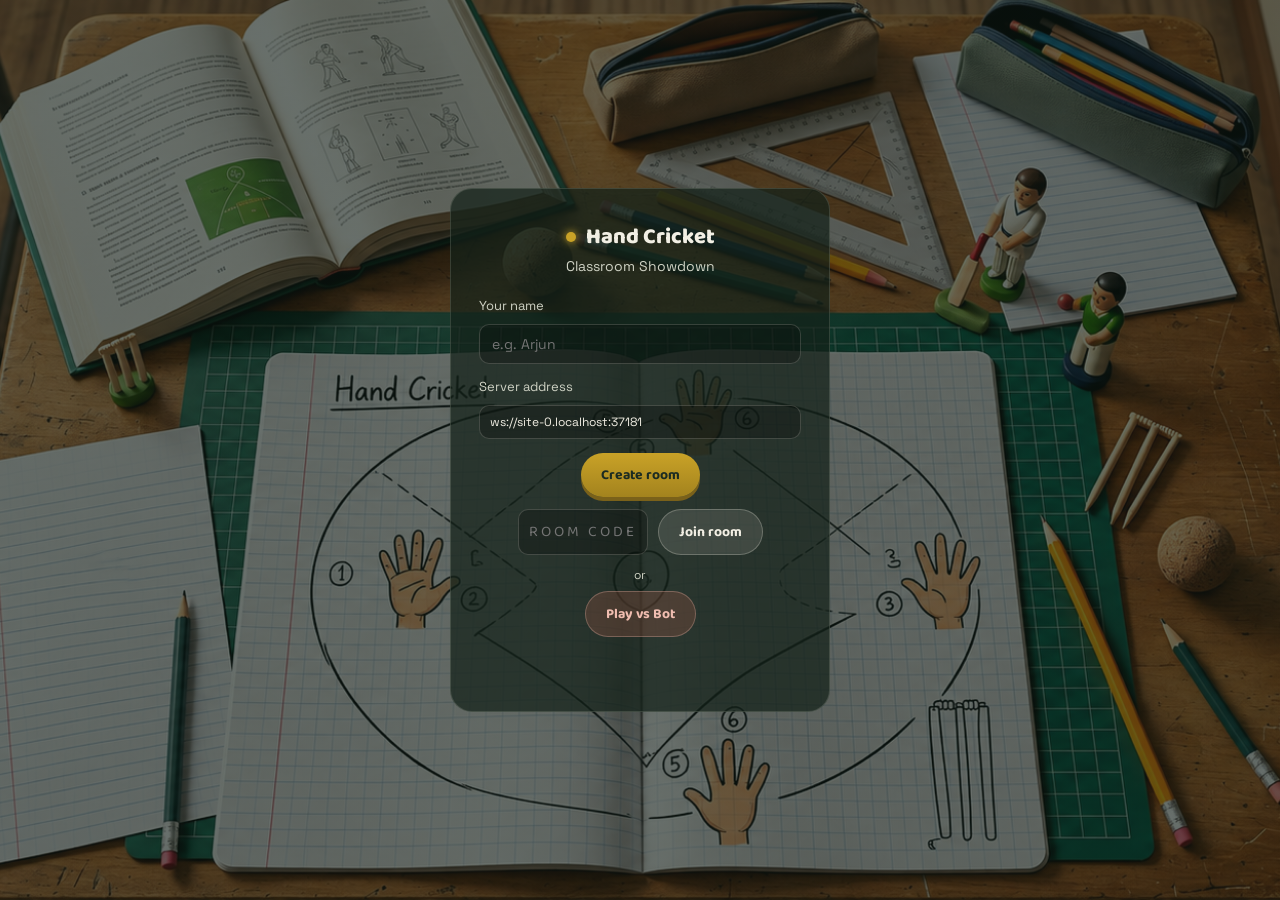
<file: Hand Cricket/index.html>
<!DOCTYPE html>
<html lang="en">
<head>
<meta charset="UTF-8">
<meta name="viewport" content="width=device-width, initial-scale=1">
<title>Hand Cricket — Classroom Showdown</title>
<link rel="stylesheet" href="style.css">
</head>
<body>

<div class="stage">

  <!-- ============ SCREEN: CONNECT ============ -->
  <section id="screen-connect" class="screen active">
    <div class="card center-card">
      <div class="brand"><span class="dot"></span> Hand Cricket</div>
      <p class="sub">Classroom Showdown</p>

      <label class="field">
        <span>Your name</span>
        <input id="nameInput" type="text" maxlength="18" placeholder="e.g. Arjun">
      </label>

      <label class="field small">
        <span>Server address</span>
        <input id="serverInput" type="text" value="ws://localhost:8765">
      </label>

      <div class="btn-row">
        <button id="btnCreateRoom" class="btn primary">Create room</button>
      </div>
      <div class="btn-row">
        <input id="joinCodeInput" type="text" maxlength="5" placeholder="ROOM CODE" class="code-input">
        <button id="btnJoinRoom" class="btn secondary">Join room</button>
      </div>
      <div class="divider">or</div>
      <div class="btn-row">
        <button id="btnPlayBot" class="btn bot">Play vs Bot</button>
      </div>
      <p class="error" id="connectError"></p>
    </div>
  </section>

  <!-- ============ SCREEN: LOBBY ============ -->
  <section id="screen-lobby" class="screen">
    <div class="topbar">
      <div class="brand"><span class="dot"></span> Hand Cricket</div>
      <div class="meta">
        <div class="room-chip">Room <b id="roomCodeLabel">-----</b></div>
        <button id="btnExitRoom" class="btn small outline">Exit room</button>
      </div>
    </div>

    <div class="lobby-grid">
      <div class="panel batting">
        <div class="panel-head">
          <svg class="icon" viewBox="0 0 48 48" fill="none">
            <rect x="21" y="4" width="6" height="24" rx="3" fill="#b7e2bf" transform="rotate(18 24 16)"/>
            <rect x="16" y="26" width="16" height="14" rx="4" fill="#8b5e3c" transform="rotate(18 24 33)"/>
          </svg>
          <h2>Team 1</h2>
        </div>
        <div class="player-list" id="battingSquadList"></div>
        <button class="btn small outline" data-team="batting">Join this squad</button>
      </div>

      <div class="lobby-center">
        <div class="setting-block">
          <label class="field small">
            <span>Your player name</span>
            <input id="lobbyNameInput" type="text" maxlength="18" placeholder="Enter your name">
          </label>
          <label class="field small">
            <span>Overs (host sets this)</span>
            <input id="oversInput" type="number" min="1" max="20" value="2">
          </label>
          <p class="muted" id="oversDisplay"></p>
          <div class="match-settings" id="matchSettings" style="display:none;">
            <label class="field small">
              <span>Bot level</span>
              <span class="radio-row">
                <label><input type="radio" name="difficulty" value="easy"> Easy</label>
                <label><input type="radio" name="difficulty" value="medium" checked> Medium</label>
                <label><input type="radio" name="difficulty" value="hard"> Hard</label>
              </span>
            </label>
            <label class="field small">
              <span>Seconds per ball (5–15)</span>
              <input id="timerInput" type="number" min="5" max="15" value="15">
            </label>
            <button id="btnSetSettings" class="btn small outline">Apply match settings</button>
            <p class="muted" id="settingsDisplay">Medium bot, 15 seconds per ball.</p>
          </div>
        </div>
        <button id="btnStartMatch" class="btn primary big">Start Match</button>
        <p class="muted" id="lobbyHint">Waiting for players…</p>
      </div>

      <div class="panel bowling">
        <div class="panel-head">
          <svg class="icon" viewBox="0 0 48 48" fill="none">
            <circle cx="24" cy="24" r="14" fill="#f0bdb0"/>
            <path d="M14 24h20M24 14v20" stroke="#7a2f22" stroke-width="1.5"/>
          </svg>
          <h2>Team 2</h2>
        </div>
        <div class="player-list" id="bowlingSquadList"></div>
        <button class="btn small outline" data-team="bowling">Join this squad</button>
      </div>
    </div>
  </section>

  <!-- ============ SCREEN: TOSS ============ -->
  <section id="screen-toss" class="screen">
    <div class="card center-card">
      <h2 class="section-title">Choose Heads or Tails</h2>
      <div class="coin" id="coin">🪙</div>
      <p id="tossStatus" class="muted">Waiting for the call…</p>
      <div class="toss-assignments" aria-live="polite">
        <div id="team1Toss">Team 1: waiting</div>
        <div id="team2Toss">Team 2: waiting</div>
      </div>
      <div class="btn-row" id="tossCallButtons" style="display:none;">
        <button class="btn secondary" data-call="heads">HEADS</button>
        <button class="btn secondary" data-call="tails">TAILS</button>
      </div>
      <div class="btn-row" id="tossDecisionButtons" style="display:none;">
        <button class="btn primary" data-decision="bat">Choose to Bat</button>
        <button class="btn primary" data-decision="bowl">Choose to Ball</button>
      </div>
    </div>
  </section>

  <!-- ============ SCREEN: GAME ============ -->
  <section id="screen-game" class="screen">
    <div class="topbar">
      <div class="brand"><span class="dot"></span> Hand Cricket</div>
      <div class="meta">
        <div class="room-chip">Room <b id="roomCodeLabel2">-----</b></div>
        <div id="oversMeta">Overs: -</div>
        <div id="matchSettingsMeta" class="match-settings-meta">Medium · 15s</div>
      </div>
      <div class="meta">
        <button id="btnPause" class="btn small outline" disabled>Pause</button>
      </div>
    </div>

    <div class="score-strip">
      <div class="runs" id="scoreRuns">0<span id="scoreWickets">/0</span></div>
      <div class="over-info" id="overInfo">Over 0.0</div>
      <div class="over-info" id="targetInfo"></div>
    </div>

    <div class="arena-wrap">

      <div class="panel batting" id="battingPanel">
        <div class="panel-head">
          <svg class="icon" viewBox="0 0 48 48" fill="none">
            <rect x="21" y="4" width="6" height="24" rx="3" fill="#b7e2bf" transform="rotate(18 24 16)"/>
            <rect x="16" y="26" width="16" height="14" rx="4" fill="#8b5e3c" transform="rotate(18 24 33)"/>
          </svg>
          <h2>Team 1</h2>
          <span class="role-badge" id="battingRoleBadge"></span>
        </div>
        <div class="player-list" id="battingListGame"></div>
        <div class="role-controls" id="batControls">
        <div class="padlabel" id="batPadLabel">Pick your shot</div>
        <div class="numpad" id="batPad">
          <button data-v="1">1</button>
          <button data-v="2">2</button>
          <button data-v="3">3</button>
          <button data-v="4">4</button>
          <button data-v="5">5</button>
          <button data-v="6">6</button>
          <button class="stroke" data-v="stroke">Stroke</button>
        </div>
        </div>
      </div>

      <div class="bench-col">
        <div class="timer-ring">
          <svg viewBox="0 0 100 100">
            <circle class="bg" cx="50" cy="50" r="42"></circle>
            <circle class="fg" id="timerCircle" cx="50" cy="50" r="42" stroke-dasharray="264" stroke-dashoffset="0"></circle>
          </svg>
          <div class="timer-num" id="timerNum">15</div>
        </div>

        <div class="bench">
          <div class="callout" id="callout">Wide!</div>
          <div class="hands" id="hands">
            <div class="hand left" id="handLeft">
              <div class="digit thumb"></div>
              <div class="digit index"></div>
              <div class="digit middle"></div>
              <div class="digit ring"></div>
              <div class="digit pinky"></div>
              <div class="palm"></div>
            </div>
            <div class="hand right" id="handRight">
              <div class="digit thumb"></div>
              <div class="digit index"></div>
              <div class="digit middle"></div>
              <div class="digit ring"></div>
              <div class="digit pinky"></div>
              <div class="palm"></div>
            </div>
          </div>
        </div>

        <button class="shake-btn" id="shakeBtn" disabled>SHAKE</button>
        <div class="result-banner" id="resultBanner">Waiting for the bowler…</div>
      </div>

      <div class="panel bowling" id="bowlingPanel">
        <div class="panel-head">
          <svg class="icon" viewBox="0 0 48 48" fill="none">
            <circle cx="24" cy="24" r="14" fill="#f0bdb0"/>
            <path d="M14 24h20M24 14v20" stroke="#7a2f22" stroke-width="1.5"/>
          </svg>
          <h2>Team 2</h2>
          <span class="role-badge" id="bowlingRoleBadge"></span>
        </div>
        <div class="player-list" id="bowlingListGame"></div>
        <div class="role-controls" id="bowlControls">
        <div class="padlabel" id="bowlPadLabel">Pick your delivery</div>
        <div class="numpad" id="bowlPad">
          <button data-v="1">1</button>
          <button data-v="2">2</button>
          <button data-v="3">3</button>
          <button data-v="4">4</button>
          <button data-v="5">5</button>
          <button data-v="6">6</button>
          <button class="stroke" data-v="stroke">Stroke</button>
        </div>
        </div>
      </div>

    </div>
  </section>

  <!-- ============ SCREEN: GAME OVER ============ -->
  <section id="screen-gameover" class="screen">
    <div class="trophy-overlay show">
      <div class="cup">🏆</div>
      <h1 id="winnerHeading">Result</h1>
      <p id="winnerSummary"></p>
      <button id="btnBackToLobby">Back to lobby</button>
      <button id="btnBackToRoom">Back to room</button>
    </div>
  </section>

</div>

<div id="settingsToast" class="settings-toast" role="status" aria-live="polite">
  Setting Applied Successfully
</div>

<div class="pause-modal" id="pauseModal" role="dialog" aria-modal="true" aria-labelledby="pauseModalTitle">
  <div class="pause-modal-card">
    <h2 id="pauseModalTitle">Do you want to pause?</h2>
    <div class="pause-modal-actions">
      <button id="btnResume" class="btn primary">Resume</button>
      <button id="btnPauseExit" class="btn secondary">Exit</button>
    </div>
  </div>
</div>

<script src="app.js"></script>
</body>
</html>
</file>
<file: Hand Cricket/style.css>
@import url('https://fonts.googleapis.com/css2?family=Baloo+2:wght@500;700;800&family=Space+Grotesk:wght@400;500;700&display=swap');

:root{
  --floor: #34523f;
  --floor-line: #2a4433;
  --chalk: #f2efe4;
  --chalk-dim: #cfd2c4;
  --wood-1: #8b5e3c;
  --wood-2: #6b4423;
  --wood-dark: #4a2e18;
  --brass: #c9a227;
  --brass-dim: #a3831e;
  --ink: #1b2b22;
  --bat-accent: #4f8a5b;
  --bowl-accent: #b25b4a;
  --panel-bg: rgba(20, 34, 26, 0.72);
  --skin: #e3b48a;
  --skin-dark: #c98d5e;
}

*{ box-sizing: border-box; }

html,body{
  margin:0; padding:0; min-height:100%;
  background: var(--floor);
  font-family: 'Space Grotesk', sans-serif;
  color: var(--chalk);
}

body{
  background-image:
    linear-gradient(rgba(12, 24, 18, .62), rgba(12, 24, 18, .62)),
    url('classroom-background.jpg'),
    repeating-linear-gradient(0deg, transparent 0 78px, var(--floor-line) 78px 80px),
    repeating-linear-gradient(90deg, transparent 0 78px, var(--floor-line) 78px 80px);
  background-color: var(--floor);
  background-position: center;
  background-size: cover;
  background-attachment: fixed;
}

.stage{ position: relative; width: 100%; min-height: 100vh; }

/* ---------- screens ---------- */
.screen{ display:none; min-height: 100vh; flex-direction: column; }
.screen.active{ display:flex; }
#screen-game{ background: rgba(0, 0, 0, .30); }
#screen-gameover{ background: rgba(0, 0, 0, .35); }
.toss-assignments{
  display:grid;
  gap:6px;
  margin:12px auto 16px;
  min-width:220px;
  padding:10px 14px;
  border:1px solid rgba(242,239,228,.18);
  border-radius:10px;
  color:var(--chalk-dim);
  font-size:13px;
  text-align:left;
}
.toss-assignments.show{ display:grid; }
.toss-assignments:not(.show){ display:none; }
.toss-assignments div{ display:flex; justify-content:space-between; }

.pause-modal{
  position:fixed;
  inset:0;
  display:flex;
  align-items:center;
  justify-content:center;
  padding:20px;
  background:rgba(10,18,13,.72);
  opacity:0;
  visibility:hidden;
  pointer-events:none;
  transition:opacity .2s ease, visibility .2s ease;
  z-index:20;
}
.pause-modal.show{ opacity:1; visibility:visible; pointer-events:auto; }
.pause-modal-card{
  width:min(340px,100%);
  padding:26px;
  text-align:center;
  background:var(--wood-dark);
  border:1px solid rgba(242,239,228,.25);
  border-radius:12px;
  box-shadow:0 18px 45px rgba(0,0,0,.4);
}
.pause-modal-card h2{ margin:0 0 20px; font-family:'Baloo 2', cursive; font-size:25px; }
.pause-modal-actions{ display:flex; justify-content:center; gap:12px; }

.center-card{
  margin: auto;
  max-width: 380px;
  width: 92%;
}

.card{
  background: var(--panel-bg);
  border: 1px solid rgba(242,239,228,.14);
  border-radius: 22px;
  padding: 30px 28px;
  text-align:center;
}

.brand{
  font-family: 'Baloo 2', cursive;
  font-weight: 800;
  font-size: 22px;
  color: var(--chalk);
  display:flex; align-items:center; gap:10px;
  justify-content:center;
}
.brand .dot{ width:10px; height:10px; border-radius:50%; background: var(--brass); box-shadow: 0 0 8px var(--brass); }
.sub{ color: var(--chalk-dim); margin-top: 2px; margin-bottom: 22px; font-size: 14px;}

.field{ display:flex; flex-direction: column; gap:10px; text-align:left; margin-bottom: 14px; font-size: 13px; color: var(--chalk-dim); }
.field.small input{ padding: 8px 10px; font-size: 12px; }
.field input, .setting-block input{
  background: rgba(0,0,0,.25);
  border: 1px solid rgba(242,239,228,.18);
  border-radius: 10px;
  padding: 10px 12px;
  color: var(--chalk);
  font-family:'Space Grotesk',sans-serif;
  font-size: 14px;
}
.field input:focus, .setting-block input:focus{ outline: 2px solid var(--brass); }

.btn-row{ display:flex; gap:10px; margin-bottom: 12px; justify-content:center; flex-wrap: wrap; }
.divider{ color: var(--chalk-dim); font-size: 12px; margin: 8px 0; }

.btn{
  font-family:'Baloo 2', cursive;
  font-weight: 700;
  font-size: 14px;
  padding: 11px 20px;
  border-radius: 999px;
  border: none;
  cursor: pointer;
  transition: transform .1s ease, filter .1s ease;
}
.btn:hover{ filter: brightness(1.08); }
.btn:active{ transform: translateY(2px); }
.btn:disabled{ opacity:.4; cursor:not-allowed; }
.btn.primary{ background: linear-gradient(180deg, var(--brass), var(--brass-dim)); color: var(--ink); box-shadow: 0 4px 0 #7a611a; }
.btn.primary.big{ font-size: 17px; padding: 14px 34px; }
.btn.secondary{ background: rgba(242,239,228,.12); color: var(--chalk); border: 1px solid rgba(242,239,228,.25); }
.btn.bot{ background: rgba(178,91,74,.25); color: #f0bdb0; border: 1px solid rgba(240,189,176,.3); }
.btn.outline{ background: transparent; border: 1px solid rgba(242,239,228,.3); color: var(--chalk); }
.btn.small{ font-size: 12px; padding: 8px 14px; }

.code-input{
  text-transform: uppercase;
  letter-spacing: 3px;
  text-align:center;
  width: 130px;
  background: rgba(0,0,0,.25);
  border: 1px solid rgba(242,239,228,.18);
  border-radius: 10px;
  color: var(--chalk);
  font-family:'Baloo 2',cursive;
  font-size: 15px;
}

.error{ color: #f0a; color: #f2b6b6; font-size: 13px; min-height: 18px; }
.muted{ color: var(--chalk-dim); font-size: 13px; }
.settings-toast{
  position: fixed;
  left: 50%;
  bottom: 40px;
  transform: translate(-50%, 18px);
  z-index: 20;
  padding: 12px 20px;
  border-radius: 10px;
  background: var(--chalk);
  color: var(--ink);
  font-family: 'Baloo 2', cursive;
  font-weight: 700;
  font-size: 14px;
  box-shadow: 0 8px 24px rgba(0,0,0,.3);
  opacity: 0;
  pointer-events: none;
  transition: opacity .2s ease, transform .2s ease;
}
.settings-toast.show{ opacity: 1; transform: translate(-50%, 0); }

/* ---------- top bar / room chip ---------- */
.topbar{
  display:flex; align-items:center; justify-content:space-between;
  padding: 14px 28px;
}
.meta{ display:flex; gap:16px; align-items:center; font-size: 13px; color: var(--chalk-dim); }
.match-settings-meta{ color: var(--brass); white-space: nowrap; }
.room-chip{
  background: var(--panel-bg); border: 1px solid rgba(242,239,228,.15);
  padding: 6px 14px; border-radius: 999px; font-size: 13px;
}
.room-chip b{ letter-spacing: 2px; color: var(--brass); }

/* ---------- lobby ---------- */
.lobby-grid{
  flex:1;
  display:grid;
  grid-template-columns: 1fr 380px 1fr;
  gap: 18px;
  padding: 10px 28px 28px;
  max-width: 1100px;
  margin: 0 auto;
  width: 100%;
}
.lobby-center{
  display:flex; flex-direction:column; align-items:center; justify-content:center;
  gap: 20px;
  background: var(--panel-bg);
  border: 1px solid rgba(242,239,228,.12);
  border-radius: 20px;
  padding: 32px 28px;
  text-align:center;
}
.setting-block{ display:flex; flex-direction:column; gap:20px; align-items:center; width:100%; }
.setting-block .field.small, .match-settings{ width:100%; }
.setting-block .field.small{ margin-bottom:0; }
.setting-block input{ width:100%; text-align:center; }
.setting-block .btn{ align-self:center; }
.match-settings{ display:flex; flex-direction:column; gap:20px; padding:0 0 20px; }
.match-settings > .field.small{ margin:0; }
.match-settings > .btn, .match-settings > .muted{ margin:0; }
.lobby-center #oversDisplay, .lobby-center #settingsDisplay, .lobby-center #lobbyHint{ margin:0; }
.lobby-center #oversDisplay{ display:none; }
.radio-row{ display:flex; gap:10px; justify-content:flex-start; flex-wrap:wrap; width:100%; color:var(--chalk); }
.radio-row label{ display:flex; align-items:center; gap:4px; cursor:pointer; }
.radio-row input{ width:auto; }

/* ---------- panels (shared lobby + game) ---------- */
.panel{
  background: var(--panel-bg);
  border: 1px solid rgba(242,239,228,.12);
  border-radius: 20px;
  padding: 18px 16px 20px;
  display:flex; flex-direction:column;
}
.panel.batting{
  background: rgba(20, 34, 26, .90);
  border-top: 3px solid var(--bat-accent);
}
.panel.bowling{
  background: rgba(20, 34, 26, .90);
  border-top: 3px solid var(--bowl-accent);
}

.panel-head{ display:flex; align-items:center; gap:10px; margin-bottom: 12px; flex-wrap: wrap; }
.panel-head .icon{ width:34px; height:34px; flex:0 0 auto; }
.panel-head h2{ font-family:'Baloo 2', cursive; font-size: 18px; margin:0; font-weight:700; }
.role-controls{ width:100%; margin-top:auto; }
.panel.batting h2{ color: #b7e2bf; }
.panel.bowling h2{ color: #f0bdb0; }
.role-badge{
  font-size: 11px; padding: 3px 10px; border-radius: 999px;
  background: rgba(201,162,39,.2); color: var(--brass);
  margin-left: auto;
}

.player-list{
  display:flex; flex-direction:column; gap:6px;
  margin-bottom: 14px;
  font-size: 13px;
  max-height: 160px;
  overflow-y:auto;
}
.player-row{
  display:flex; justify-content:space-between; align-items:center;
  padding: 6px 10px; border-radius: 8px;
  background: rgba(0,0,0,.15);
}
.player-row.leader{ outline: 1px solid var(--brass); }
.player-row.out{ opacity:.4; text-decoration: line-through; }
.player-row.active{ background: rgba(201,162,39,.22); }
.player-row .tag{ font-size:10px; color: var(--brass); }

.padlabel{ font-size: 11px; color: var(--chalk-dim); margin-bottom: 8px; }

.numpad{
  margin-top: auto;
  display:grid;
  grid-template-columns: repeat(4, 1fr);
  gap: 8px;
}
.numpad button{
  font-family:'Baloo 2', cursive;
  font-size: 16px; font-weight: 700;
  padding: 12px 0;
  border-radius: 12px;
  border: none;
  cursor: pointer;
  background: rgba(242,239,228,.08);
  color: var(--chalk);
  transition: transform .12s ease, background .12s ease;
}
.numpad button.stroke{ grid-column: span 4; background: rgba(201,162,39,.18); color: var(--brass); }
.numpad button:hover:not(:disabled){ transform: translateY(-2px); background: rgba(242,239,228,.16); }
.numpad button:disabled{ opacity: .35; cursor: not-allowed; }
.numpad button.picked{ background: var(--brass); color: var(--ink); transform: translateY(-2px); }

/* ---------- score strip ---------- */
.score-strip{
  align-self:center;
  display:flex; gap: 26px; align-items:baseline;
  background: var(--panel-bg);
  border: 1px solid rgba(242,239,228,.12);
  padding: 8px 26px; border-radius: 14px;
  margin: -4px auto 6px;
  font-family:'Baloo 2', cursive;
}
.score-strip .runs{ font-size: 30px; font-weight: 800; color: var(--chalk); }
.score-strip .runs span{ font-size:16px; color:var(--chalk-dim); font-family:'Space Grotesk',sans-serif; font-weight:400;}
.score-strip .over-info{ font-size: 13px; color: var(--chalk-dim); align-self:center; }

/* ---------- arena ---------- */
.arena-wrap{
  flex: 1;
  display:grid;
  grid-template-columns: 300px 1fr 300px;
  gap: 18px;
  padding: 10px 24px 24px;
  max-width: 1200px;
  margin: 0 auto;
  width: 100%;
}

.bench-col{ display:flex; flex-direction:column; align-items:center; gap: 14px; }

.timer-ring{ position:relative; width: 100px; height:100px; }
.timer-ring svg{ width:100%; height:100%; transform: rotate(-90deg); }
.timer-ring circle{ fill:none; stroke-width: 8; }
.timer-ring .bg{ stroke: rgba(242,239,228,.12); }
.timer-ring .fg{ stroke: var(--brass); stroke-linecap: round; transition: stroke-dashoffset 1s linear; }
.timer-num{
  position:absolute; inset:0; display:flex; align-items:center; justify-content:center;
  font-family:'Baloo 2',cursive; font-size: 28px; font-weight:800; color: var(--chalk);
}

.bench{
  position: relative;
  flex: 1;
  width: 100%;
  max-width: 540px;
  border-radius: 24px;
  background: repeating-linear-gradient(90deg, var(--wood-1) 0 26px, var(--wood-2) 26px 52px);
  box-shadow: inset 0 0 0 6px var(--wood-dark), 0 10px 30px rgba(0,0,0,.4);
  display:flex; align-items:center; justify-content:center;
  overflow:hidden;
}
.bench::before{
  content:"";
  position:absolute; inset:0;
  background: repeating-linear-gradient(90deg, rgba(0,0,0,.06) 0 2px, transparent 2px 52px);
  pointer-events:none;
}
.bench::after{
  content:"";
  position:absolute; inset:0;
  background: radial-gradient(ellipse at center, rgba(0,0,0,0) 40%, rgba(0,0,0,.35) 100%);
  pointer-events:none;
}

.callout{
  position:absolute; top: 10px; left:50%; transform:translateX(-50%);
  font-family:'Baloo 2', cursive; font-weight:800; font-size: 15px;
  color: var(--ink); background: var(--chalk);
  padding: 4px 14px; border-radius: 999px;
  opacity:0; transition: opacity .2s ease;
  z-index:5;
}
.callout.show{ opacity: 1; }

/* ===================================================================
   HANDS — each digit is toggled between "curled" (default) and an
   "extended-N" pose via classes set from JS based on the picked value.
   =================================================================== */
.hands{ position:relative; display:flex; align-items:flex-end; justify-content:center; gap: 40px; z-index: 2; height: 164px; }

.hand{
  position: relative;
  width: 106px; height: 154px;
  transition: transform .2s ease;
}
.hand.right{ transform: scaleX(-1); }
.hands.shaking .hand.left{ animation: shakeL .5s ease-in-out 3; }
.hands.shaking .hand.right{ animation: shakeR .5s ease-in-out 3; }
@keyframes shakeL{ 0%,100%{ transform: translateY(0) rotate(0); } 50%{ transform: translateY(-16px) rotate(-8deg); } }
@keyframes shakeR{ 0%,100%{ transform: scaleX(-1) translateY(0) rotate(0); } 50%{ transform: scaleX(-1) translateY(-16px) rotate(-8deg); } }

.palm{
  position:absolute; left: 15px; bottom: 8px; width: 76px; height: 76px;
  background: linear-gradient(145deg, #f0c49b 0%, var(--skin) 54%, #c98c5d 100%);
  border-radius: 44% 48% 36% 38%;
  box-shadow: inset -7px -8px 10px rgba(132, 72, 38, .2), inset 7px 7px 11px rgba(255, 235, 208, .35), 0 8px 10px rgba(0,0,0,.35);
  z-index: 1;
}
.hand.right .palm{ background: linear-gradient(145deg, #e1a978 0%, var(--skin-dark) 54%, #a9653d 100%); }
.hand::after{
  content:'';
  position:absolute;
  left: 29px;
  bottom: -10px;
  width: 48px;
  height: 34px;
  border-radius: 10px 10px 16px 16px;
  background: linear-gradient(90deg, #c98d5e, var(--skin), #d7a071);
  box-shadow: inset -5px -4px 7px rgba(132, 72, 38, .18), 0 5px 8px rgba(0,0,0,.25);
  z-index: 0;
}

.digit{
  position:absolute;
  bottom: 46px;
  width: 17px;
  border-radius: 10px 10px 7px 7px;
  background: linear-gradient(90deg, #c98d5e, #f0c49b 48%, #d89c6c);
  box-shadow: inset 2px 2px 3px rgba(255, 238, 214, .45), inset -2px -2px 3px rgba(122, 67, 37, .22), 0 3px 4px rgba(0,0,0,.2);
  transform-origin: bottom center;
  transition: transform .35s cubic-bezier(.34,1.4,.64,1), height .35s ease, opacity .2s ease;
  z-index: 2;
}
.hand.right .digit{ background: linear-gradient(90deg, #aa6c45, #e1a978 48%, #bf7d50); }

.digit.index{ left: 19px; height: 21px; transform: rotate(-3deg) scaleY(.32) translateY(1px); }
.digit.middle{ left: 38px; height: 22px; transform: scaleY(.32) translateY(1px); }
.digit.ring{ left: 57px; height: 21px; transform: rotate(3deg) scaleY(.32) translateY(1px); }
.digit.pinky{ left: 74px; width: 14px; height: 19px; transform: rotate(8deg) scaleY(.32) translateY(1px); }
.digit.thumb{
  left: 4px; bottom: 36px; width: 19px; height: 35px;
  transform: rotate(55deg) scaleY(.48);
  transform-origin: bottom left;
}

/* extended finger poses, driven by data-pose attribute on .hand */
.hand[data-pose="1"] .digit.index,
.hand[data-pose="2"] .digit.index, .hand[data-pose="2"] .digit.middle,
.hand[data-pose="3"] .digit.index, .hand[data-pose="3"] .digit.middle, .hand[data-pose="3"] .digit.ring,
.hand[data-pose="4"] .digit.index, .hand[data-pose="4"] .digit.middle, .hand[data-pose="4"] .digit.ring, .hand[data-pose="4"] .digit.pinky,
.hand[data-pose="5"] .digit.index, .hand[data-pose="5"] .digit.middle, .hand[data-pose="5"] .digit.ring, .hand[data-pose="5"] .digit.pinky{
  transform: scaleY(1) translateY(-42px);
}
.hand[data-pose="1"] .digit.index{
  height: 58px;
  transform: rotate(-8deg) scaleY(1) translateY(-49px);
}
.hand[data-pose="2"] .digit.index, .hand[data-pose="2"] .digit.middle{
  height: 62px;
  transform: scaleY(1) translateY(-51px);
}
.hand[data-pose="3"] .digit.index{
  height: 58px;
  transform: rotate(-10deg) scaleY(1) translateY(-49px);
  transition-delay: .05s;
}
.hand[data-pose="3"] .digit.middle{
  height: 64px;
  transform: rotate(-2deg) scaleY(1) translateY(-53px);
  transition-delay: .12s;
}
.hand[data-pose="3"] .digit.ring{
  height: 58px;
  transform: rotate(9deg) scaleY(1) translateY(-49px);
  transition-delay: .19s;
}
.hand[data-pose="5"] .digit.index{
  left: 12px;
  transform: rotate(-20deg) scaleY(1) translateY(-52px);
  height: 62px;
  transition-delay: .08s;
}
.hand[data-pose="5"] .digit.middle{
  left: 34px;
  transform: rotate(-8deg) scaleY(1) translateY(-54px);
  height: 66px;
  transition-delay: .15s;
}
.hand[data-pose="5"] .digit.ring{
  left: 58px;
  transform: rotate(8deg) scaleY(1) translateY(-52px);
  height: 62px;
  transition-delay: .22s;
}
.hand[data-pose="5"] .digit.pinky{
  left: 79px;
  transform: rotate(22deg) scaleY(1) translateY(-46px);
  height: 54px;
  transition-delay: .29s;
}
.hand[data-pose="5"] .digit.thumb{
  left: -24px;
  bottom: 23px;
  transform: rotate(66deg) scaleY(1) translate(0, 0);
  height: 42px;
  transition-delay: .37s;
}
.hand[data-pose="5"] .palm{
  width: 82px;
  height: 82px;
  border-radius: 42% 46% 32% 35%;
  transform: translateY(-3px) scale(1.03);
  transition: transform .5s cubic-bezier(.2,.9,.25,1.2), width .45s ease, height .45s ease;
}
.hand[data-pose="4"] .digit.index, .hand[data-pose="4"] .digit.middle, .hand[data-pose="4"] .digit.ring, .hand[data-pose="4"] .digit.pinky{
  height: 58px;
  transform: scaleY(1) translateY(-49px);
}

/* six = thumbs-up gesture: fingers curled, thumb extended pointing straight up */
.hand[data-pose="6"] .digit.thumb{
  transform: rotate(-70deg) translate(4px, -22px) scaleY(1);
  height: 42px;
  left: -2px;
}

/* stroke / idle = closed fist, nothing extended (default curled state already applies) */

.shake-btn{
  font-family:'Baloo 2', cursive;
  font-size: 17px; font-weight: 800;
  letter-spacing: .5px;
  padding: 13px 38px;
  border-radius: 999px;
  border: none;
  cursor: pointer;
  background: linear-gradient(180deg, var(--brass), var(--brass-dim));
  color: var(--ink);
  box-shadow: 0 6px 0 #7a611a, 0 10px 18px rgba(0,0,0,.35);
  transition: transform .08s ease, box-shadow .08s ease;
}
.shake-btn:active:not(:disabled){ transform: translateY(4px); box-shadow: 0 2px 0 #7a611a, 0 4px 10px rgba(0,0,0,.35); }
.shake-btn:disabled{ opacity:.6; cursor:not-allowed; box-shadow:none; }

.result-banner{ margin-top: 4px; min-height: 34px; font-size: 13px; color: var(--chalk-dim); text-align:center; max-width: 320px; }
.result-banner b{ color: var(--brass); }

/* ---------- toss ---------- */
.section-title{ font-family:'Baloo 2', cursive; font-size: 22px; margin-bottom: 10px; }
.coin{
  font-size: 60px;
  margin: 16px auto;
  display:inline-block;
  transition: transform .6s ease;
}
.coin.flipping{ animation: flip 1.4s ease-in-out; }
@keyframes flip{
  0%{ transform: rotateY(0); }
  100%{ transform: rotateY(1440deg); }
}

/* ---------- trophy ---------- */
.trophy-overlay{
  margin: auto;
  display:flex; flex-direction:column; align-items:center; justify-content:center;
  gap: 14px; text-align:center; padding: 20px;
}
.trophy-overlay .cup{ font-size: 90px; animation: cupPop 900ms cubic-bezier(.34,1.56,.64,1); }
@keyframes cupPop{
  0%{ transform: scale(0) rotate(-20deg); opacity:0; }
  60%{ transform: scale(1.15) rotate(6deg); opacity:1; }
  100%{ transform: scale(1) rotate(0); }
}
.trophy-overlay h1{ font-family:'Baloo 2', cursive; font-size: 32px; margin:0; color: var(--brass); }
.trophy-overlay p{ color: var(--chalk-dim); margin:0; max-width: 360px; }
.trophy-overlay button{
  margin-top: 10px;
  font-family:'Space Grotesk', sans-serif;
  background: var(--brass); border: 1px solid var(--brass); color: var(--ink);
  box-shadow: 0 4px 0 var(--brass-dim);
  padding: 8px 20px; border-radius: 999px; cursor:pointer;
}

@media (max-width: 900px){
  .topbar{ flex-wrap: wrap; gap: 10px; padding: 12px 16px; }
  .meta{ gap: 8px; flex-wrap: wrap; }
  .arena-wrap, .lobby-grid{ grid-template-columns: 1fr; }
  .hands{ gap: 20px; }
}

@media (max-width: 900px){
  .screen{ min-height: 100svh; }
  .topbar{ align-items:flex-start; }
  .topbar > .meta:last-child{ margin-left:auto; }
  .lobby-grid{ padding: 8px 12px 20px; gap:12px; }
  .lobby-center{ order:-1; padding:22px 18px; gap:14px; }
  .panel{ border-radius:16px; padding:14px 12px 16px; }
  .player-list{ max-height:120px; }
  .arena-wrap{ padding:8px 12px 20px; gap:12px; }
  .bench-col{ order:-1; min-width:0; gap:10px; }
  .bench{ min-height:270px; height:38vh; max-height:390px; border-radius:18px; }
  .score-strip{ margin-top:0; gap:14px; padding:6px 16px; }
  .score-strip .runs{ font-size:26px; }
  .timer-ring{ width:82px; height:82px; }
  .timer-num{ font-size:24px; }
  .numpad{ gap:6px; }
  .numpad button{ min-height:44px; padding:8px 0; }
  .shake-btn{ min-height:48px; padding:11px 32px; }
  .result-banner{ max-width:min(100%, 320px); }
}

@media (max-width: 600px){
  .brand{ font-size:19px; }
  .topbar{ padding:10px 12px; }
  .topbar .meta{ font-size:11px; }
  .match-settings-meta{ max-width:110px; white-space:normal; }
  .room-chip{ padding:5px 9px; font-size:11px; }
  .score-strip{ width:fit-content; max-width:calc(100% - 24px); }
  .score-strip .over-info{ font-size:11px; }
  .arena-wrap{ padding-left:8px; padding-right:8px; }
  .bench{ min-height:235px; height:34vh; }
  .hands{ gap:8px; transform:scale(.78); transform-origin:center; margin:-18px 0; }
  .panel-head h2{ font-size:17px; }
  .role-badge{ margin-left:auto; }
  .pause-modal-card{ padding:22px 18px; }
  .pause-modal-actions .btn{ min-width:100px; }
  .center-card{ width:calc(100% - 24px); }
  .card{ padding:24px 18px; }
  .toss-assignments{ min-width:0; width:100%; }
}
</file>
